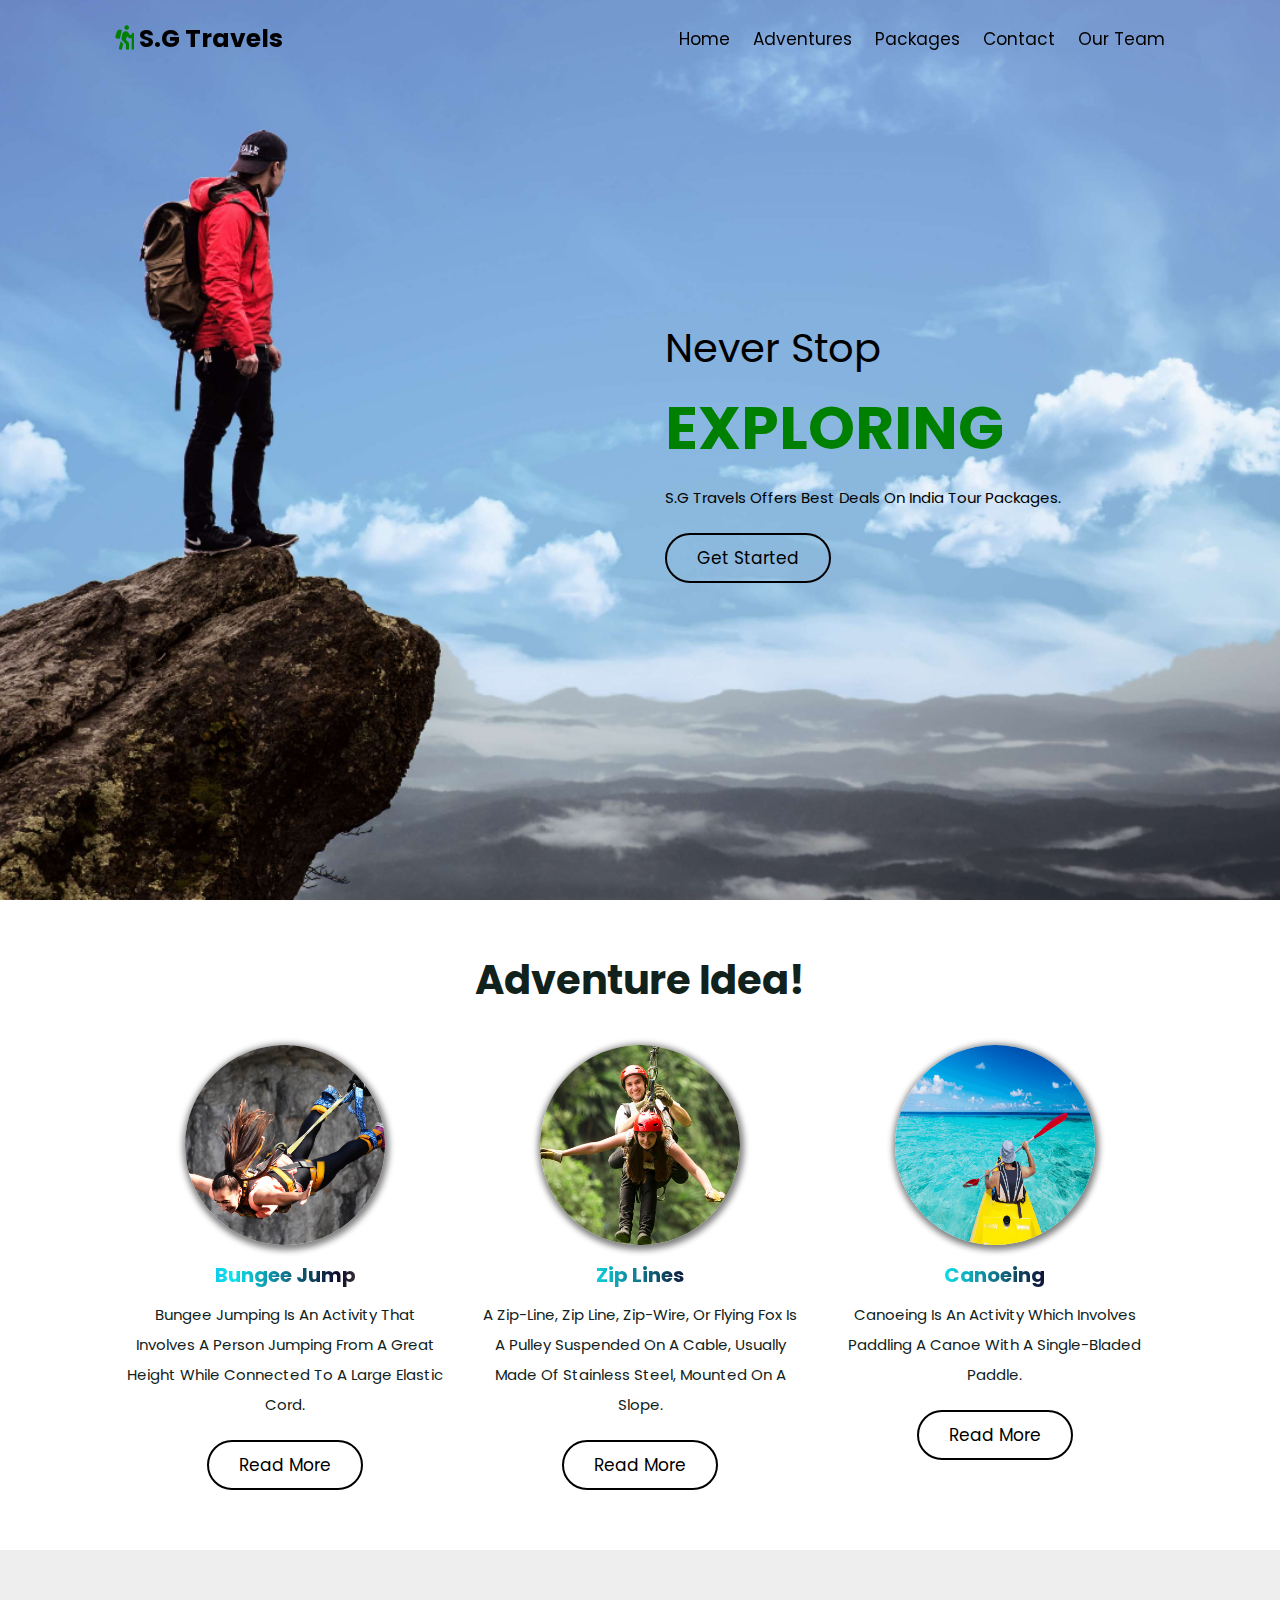
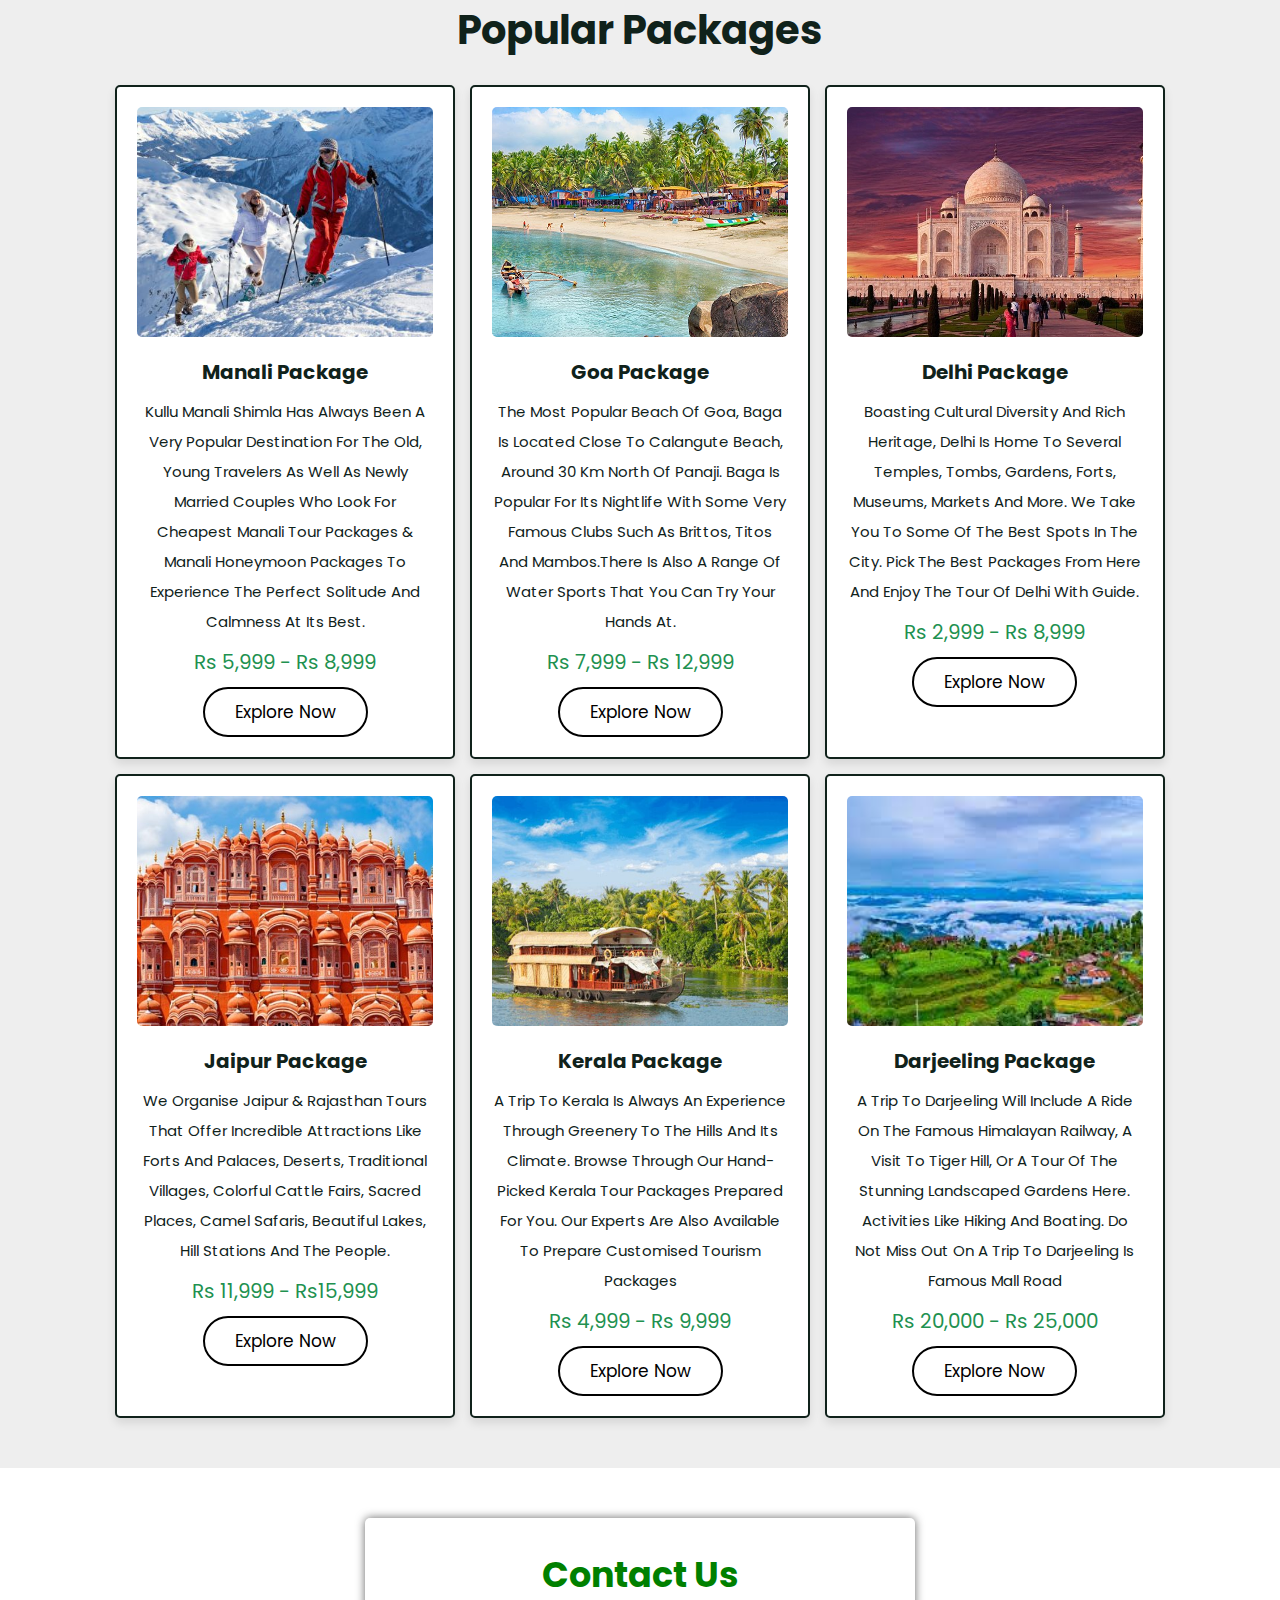
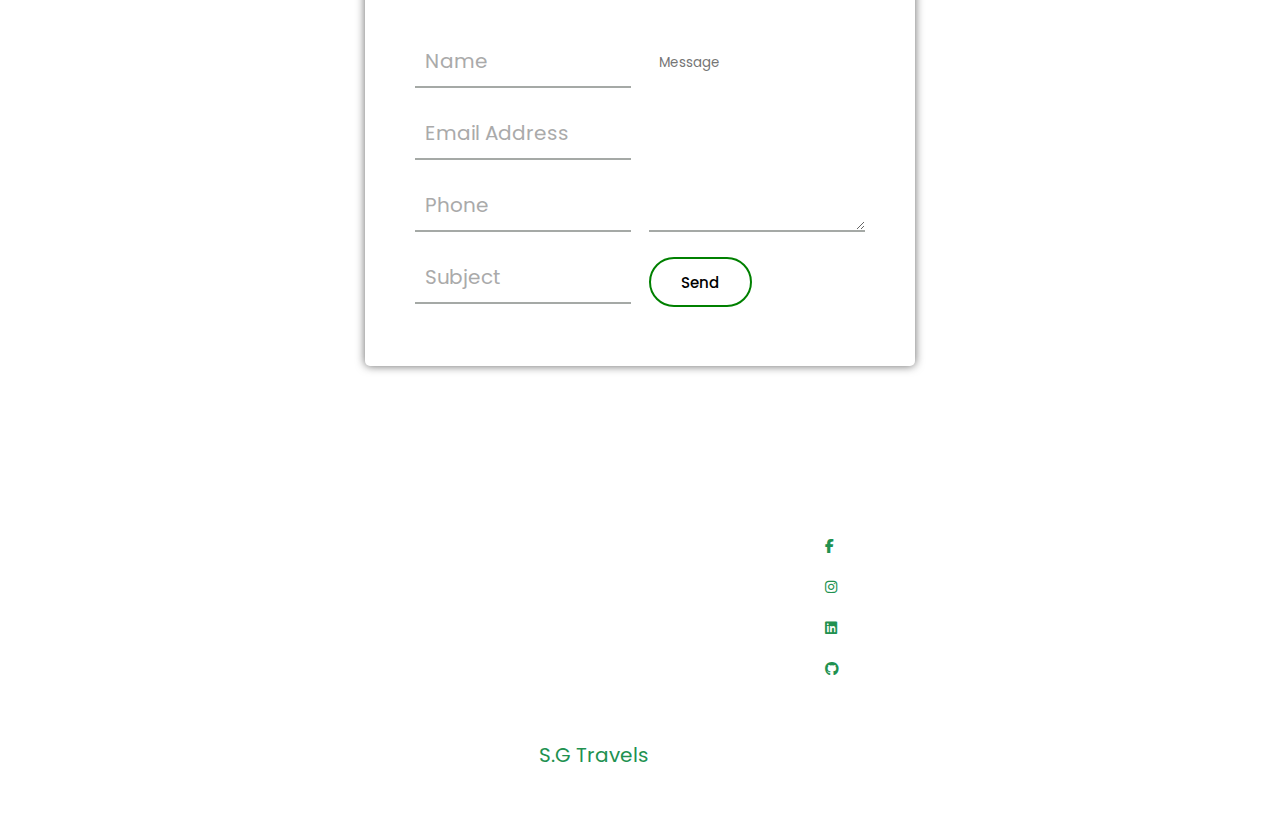
<file: index.html>
<!DOCTYPE html>
<html lang="en">
<head>
    <meta charset="UTF-8">
    <meta name="viewport" content="width=device-width, initial-scale=1.0">
    <title>Tour & Travel</title>
    <link rel="stylesheet" href="https://cdnjs.cloudflare.com/ajax/libs/font-awesome/6.1.1/css/all.min.css">
    <link rel="stylesheet" href="css/style.css">
    <!-- Iconscout Link  -->
    <link rel="stylesheet" href="https://unicons.iconscout.com/release/v2.1.6/css/unicons.css">

</head>
<body>
    <header class="header">
        <a href="#" class="logo"><i class="fas fa-hiking"></i> S.G Travels</a>
        <nav class="navbar">
            <div id="nav-close" class="fas fa-times"></div>
            <a href="#home">home</a>
            <a href="#category">Adventures</a>
            <a href="#packages">packages</a>
            <a href="#contact">contact</a>
            <a href="./team.html">Our Team</a>
        </nav>
       
    </header>

    <div class="search-form">
        <div id="close-search" class="fas fa-times"></div>
        <form action="">
        <input type="search" name="" placeholder="search here..." id="search-box">
        <label for="search-box" class="fas fa-search"></label>
        </form>
    </div>

    <section class="home" id="home">
   
        <div class="wrapper">
           
                <div class="box" style="background: url(images/home1.jpg) no-repeat;">
                <div class="content">
                    <span>never stop</span>
                    <h3>exploring</h3>
                    <p> S.G Travels offers best deals on India tour packages.</p>
                    <a href="#category" class="btn">get started</a>
                </div>
                </div>  
        </div>
    </section>

    <!-- Adventure section -->

    <section class="category" id="category">

        <h1 class="heading">Adventure Idea!</h1>
    
        <div class="box-container">
    
            <div class="box">
                <img src="images/category-1.jpg" alt="BungeeJumpingImg">
                <h3>bungee jump</h3>
                <p>Bungee jumping is an activity that involves a person jumping from a great height while connected to a large elastic cord.</p>
                <a href="https://en.wikipedia.org/wiki/Bungee_jumping" class="btn">read more</a>
            </div>
    
            <div class="box">
                <img src="images/category-2.jpg" alt="ZipLinesImg">
                <h3>zip lines</h3>
                <p>A zip-line, zip line, zip-wire, or flying fox is a pulley suspended on a cable, usually made of stainless steel, mounted on a slope.</p>
                <a href="https://en.wikipedia.org/wiki/Zip_line" class="btn">read more</a>
            </div>
    
            <div class="box">
                <img src="images/category-3.jpg" alt="canoeingImg">
                <h3>Canoeing</h3>
                <p>Canoeing is an activity which involves paddling a canoe with a single-bladed paddle.</p>
                <a href="https://en.wikipedia.org/wiki/Canoeing" class="btn">read more</a>
            </div>
    
        </div>
    
    </section>
    <section class="packages" id="packages">

        <h1 class="heading">popular packages</h1>
    
        <div class="box-container">
    
            <div class="box">
                <div class="image">
                    <img src="images/img-1.jpg" alt="">
                </div>
                <div class="content">
                    <h3>Manali Package</h3>
                    <p>Kullu Manali Shimla has always been a very popular destination for the old, young travelers as well as newly married couples who look for cheapest Manali tour packages &amp; Manali Honeymoon Packages to experience the perfect solitude and calmness at its best.</p>
                    <div class="price">Rs 5,999 - Rs 8,999</div>
                    <a href="#contact" class="btn">explore now</a>
                </div>
            </div>
    
            <div class="box">
                <div class="image">
                    <img src="images/img-2.jpg" alt="">
                </div>
                <div class="content">
                    <h3>Goa Package</h3>
                    <p>The most popular beach of Goa, Baga is located close to Calangute beach, around 30 Km North of Panaji. Baga is popular for its nightlife with some very famous clubs such as Brittos, Titos and Mambos.There is also a range of water sports that you can try your hands at.</p>
                    <div class="price">Rs 7,999 - Rs 12,999</div>
                    <a href="#contact" class="btn">explore now</a>
                </div>
            </div>
    
            <div class="box">
                <div class="image">
                    <img src="images/img-3.jpg" alt="">
                </div>
                <div class="content">
                    <h3>Delhi Package</h3>
                    <p>Boasting cultural diversity and rich heritage, Delhi is home to several temples, tombs, gardens, forts, museums, markets and more. We take you to some of the best spots in the city. Pick the best packages from here and enjoy the tour of Delhi with guide.</p>
                    <div class="price">Rs 2,999 - Rs 8,999</div>
                    <a href="#contact" class="btn">explore now</a>
                </div>
            </div>
    
            <div class="box">
                <div class="image">
                    <img src="images/img-4.jpg" alt="">
                </div>
                <div class="content">
                    <h3>Jaipur Package</h3>

                    <p>We organise Jaipur &amp; Rajasthan tours that offer incredible attractions like Forts and Palaces, Deserts, Traditional Villages, colorful cattle fairs, sacred places, camel safaris, beautiful lakes, hill stations and the people. </p>
                    <div class="price">Rs 11,999 - Rs15,999</div>

                    

                    <a href="#contact" class="btn">explore now</a>
                </div>
            </div>
    
            <div class="box">
                <div class="image">
                    <img src="images/img-5.jpg" alt="">
                </div>
                <div class="content">
                    <h3>Kerala Package</h3>
                    <p>A trip to Kerala is always an experience through greenery to the hills and its climate. Browse through our hand-picked Kerala tour packages prepared for you. Our experts are also available to prepare customised tourism packages</p>
                    <div class="price">Rs 4,999 - Rs 9,999</div>
                    <a href="#contact" class="btn">explore now</a>
                </div>
            </div>
    
            <div class="box">
                <div class="image">
                    <img src="images/img-6.jpg" alt="">
                </div>
                <div class="content">
                    <h3>Darjeeling Package</h3>
                    <p>A trip to Darjeeling will include a ride on the famous Himalayan Railway, a visit to Tiger Hill, or a tour of the stunning landscaped gardens here. Activities like hiking and boating. Do not miss out on a trip to Darjeeling Is famous Mall Road</p>
                    <div class="price">Rs 20,000 - Rs 25,000</div>
                    <a href="#contact" class="btn">explore now</a>
                </div>
            </div>
    
        </div>
    
    </section>
    <section class="contact" id="contact">
    
    <div class="wrapper1">
        <div class="title1">
          <h1>Contact us</h1>
        </div>
        <div class="contact-form">
            <form method = "post" action = "contact_us.php">
          <div class="input-fields">
            
            <input type="text" class="input"  placeholder="Name" name="name">
            <input type="email" class="input"  placeholder="Email Address" name="email" pattern=".+@gmail\.com">
            <input type="phone" class="input"  placeholder="Phone" name="phone">
            <input type="text" class="input"  placeholder="Subject" name="subject">
          </div>
          <div class="msg">
            <textarea placeholder="Message" name="message"></textarea> <br>
            <div class="btn1"><button type="submit">send <i class="uil uil-message"></i></div>
          </div>
          </form>
        </div>
        </div> 
    
    </section>
    <section class="footer">

        <div class="box-container">
    
            <div class="box">
                <h3>Quick links</h3>
                <a href="#home">home</a>    
                <a href="#packages">packages</a>
                <a href="#query">query</a>
            </div>
    
            <div class="box">
                <h3>extra links</h3>
                <a href="#contact">ask questions</a>
                <a href="#">terms of use</a>
                <a href="#">privacy policy</a>
            </div>
    
            <!--<div class="box">
                <h3>contact info</h3>
                <a href="tel:+91 9887091118"> <i class="fas fa-phone"></i> +91 9887091118 </a>
                <a href="mailto: sumitpandey0998@gmail.com"> <i class="fas fa-envelope"></i> sumitpandey0998@gmail.com </a>
                <a href="tel:+91 7983525413"> <i class="fas fa-phone"></i> +91 7983525413 </a>
                <a href="mailto: gauravsingh432@gmail.com"> <i class="fas fa-envelope"></i> gauravsingh432@gmail.com </a>
                <a href="#"> <i class="fas fa-map"></i> Noida, Uttar Pradesh - 201301 </a>
            </div> -->
    
            <div class="box">
                <h3>follow us</h3>
                <a href="https://www.facebook.com/"> <i class="fab fa-facebook-f"></i> facebook </a>
                <a href="https://www.instagram.com/?hl=en"> <i class="fab fa-instagram"></i> instagram </a>
                <a href="https://in.linkedin.com/"> <i class="fab fa-linkedin"></i> linkedin </a>
                <a href="https://github.com/"> <i class="fab fa-github"></i> github </a>
            </div>
        </div>
        <div class="credit">created by <span>S.G Travels</span> | all rights reserved!</div>
    </section>
    <!-- footer section ends -->
    <script src="js/script.js"></script>
</body>
</html>
</file>
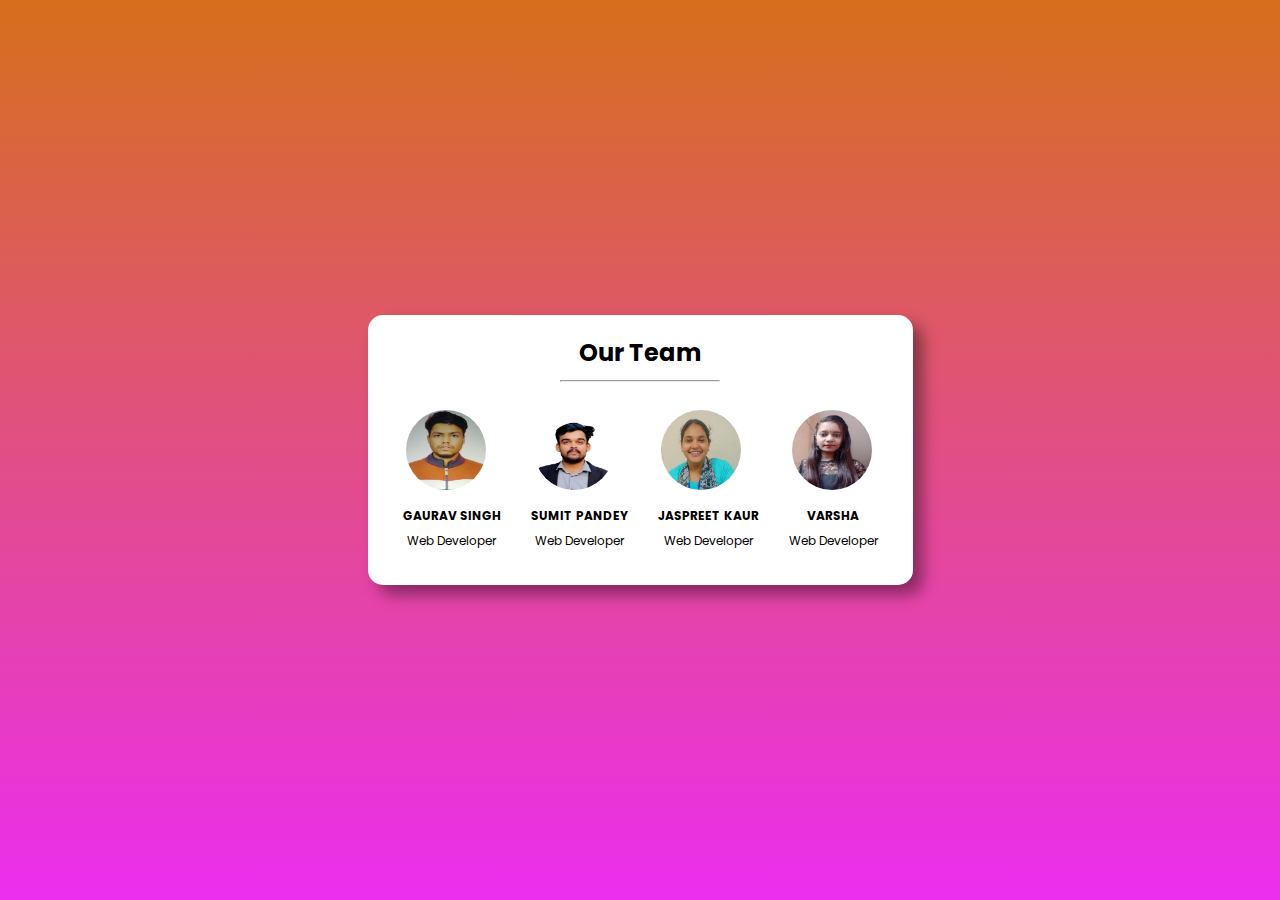
<file: team.html>
<html lang="en">
<head>
    <meta charset="UTF-8">
    <meta http-equiv="X-UA-Compatible" content="IE=edge">
    <meta name="viewport" content="width=device-width, initial-scale=1.0">
    <title>Team Section</title>
    <link rel="stylesheet" href="./css/team.css">
</head>
<body>
    <div class="main-container">
        <h2>Our Team</h2>
        <hr>
        <div class="members">
            <div class="team-member">
                <img src="./images/pic1.jpeg">
                <h4>GAURAV SINGH</h4>
                <p>Web Developer</p>
            </div>
            <div class="team-member">
                <img src="./images/pic2.jpg">
                <h4>SUMIT PANDEY</h4>
                <p>Web Developer</p>
            </div>
            <div class="team-member">
                <img src="./images/pic4.jpeg">
                <h4>JASPREET KAUR</h4>
                <p>Web Developer</p>
            </div>
            <div class="team-member">
                <img src="./images/pic3.jpg">
                <h4>VARSHA</h4>
                <p>Web Developer</p>
            </div>
        </div>
    </div>
   
</body>
</html>
</file>
<file: css/style.css>
@import url("https://fonts.googleapis.com/css2?family=Poppins:ital,wght@0,100;0,300;0,400;0,500;0,600;1,100;1,300&display=swap");

* {
  font-family: "Poppins", sans-serif;
  margin: 0;
  padding: 0;
  box-sizing: border-box;
  outline: none;
  border: none;
  text-decoration: none;
  text-transform: capitalize;
  transition: 0.2s linear;
}
html {
  font-size: 62.5%;
  overflow-x: hidden;
  scroll-behavior: smooth;
  scroll-padding-top: 5rem;
}

section {
  padding: 5rem 9%;
}
.btn {
  margin-top: 1rem;
  display: inline-block;
  border: 0.2rem solid black;
  color: black;
  cursor: pointer;
  background: none;
  font-size: 1.7rem;
  padding: 1rem 3rem;
  border-radius: 40px;
}
.btn:hover {
  background: black;
  color: white;
}
.heading {
  text-align: center;
  margin-bottom: 2.5rem;
  font-size: 4rem;
  color: #10221b;
}
.header {
  position: fixed;
  top: 0;
  left: 0;
  right: 0;
  padding: 2rem 9%;
  z-index: 1000;
  display: flex;
  align-items: center;
}
.header.active {
  background: #fff;
  box-shadow: 0 0.5rem 1rem rgba(0, 0, 0, 0.1);
}
.header .logo {
  margin-right: auto;
  font-size: 2.5rem;
  color: black;
  font-weight: bolder;
}
.wrapper1 {
  margin-left: auto;
  margin-right: auto;
  top: 50%;
  left: 50%;
  width: 100%;
  max-width: 550px;
  padding: 30px;
  border-radius: 5px;
  box-shadow: 0 0 10px rgba(0, 0, 0, 0.6);
}

.wrapper1 .title1 h1 {
  color: green;
  text-align: center;
  margin-bottom: 25px;
  font-size: 3.5rem;
}

.contact-form {
  display: flex;
}

.uil {
  height: 50px;
  width: 50px;
}

.input-fields {
  display: flex;
  flex-direction: column;
  margin-right: 4%;
}

.input-fields,
.msg {
  width: 60%;
}

.input-fields .input,
.msg textarea {
  margin: 10px 0;
  background: transparent;
  border: 0px;
  border-bottom: 2px solid #5f66618f;
  padding: 10px;
  color: black;
  width: 100%;
}

.msg textarea {
  height: 189px;
}
.msg .btn1 {
  margin-top: 1rem;
  display: inline-block;
  border: 0.2rem solid green;
  color: black;
  cursor: pointer;
  font-size: 1.7rem;
  padding: 1rem 3rem;
  border-radius: 40px;
  background: none;
}
.btn1 button[type="submit"] {
  background-color: transparent;
  font-size: 15px;
  font-weight: 500;
}

i {
  color: green;
}

.header .navbar a {
  margin-left: 2rem;
  font-size: 1.7rem;
  color: black;
}
.header .navbar a:hover {
  color: green;
}
.header .navbar #nav-close {
  font-size: 5rem;
  cursor: pointer;
  color: black;
  display: none;
}
.header .icons a,
.header .icons div {
  font-size: 2.5rem;
  margin-left: 2rem;
  cursor: pointer;
  color: black;
}

.header.icons a:hover,
.header.icons div:hover {
  color: green;
}
.header #menu-btn {
  display: none;
}

.search-form {
  position: fixed;
  top: 0;
  left: 0;
  height: 100%;
  width: 100%;
  background: rgba(0, 0, 0, 0.8);
  display: flex;
  align-items: center;
  justify-content: center;
  z-index: 10000;
  transform: translateY(-110%);
}

.search-form.active {
  transform: translateY(0%);
}

#close-search {
  position: absolute;
  top: 1.5rem;
  right: 2.5rem;
  cursor: pointer;
  color: white;
  font-size: 5rem;
}
#close-search:hover {
  color: green;
}

form {
  width: 90vw;
  margin: 0 2rem;
  padding-bottom: 2rem;
  border-bottom: 0.2rem solid white;
  display: flex;
  align-items: center;
}
form input {
  width: 100%;
  font-size: 2rem;
  color: white;
  text-transform: none;
  background: none;
  padding-right: 2rem;
}

form input::placeholder {
  color: #aaa;
}

form label {
  font-size: 3rem;
  cursor: pointer;
  color: white;
}
form label:hover {
  color: green;
}
.home {
  padding: 0;
}
.home .box {
  min-height: 100vh;
  display: flex;
  align-items: center;
  background-size: cover !important;
  background-position: center !important;
  justify-content: flex-end;
  padding: 2rem 9%;
}

.home .content {
  width: 50rem;
}
.home .content span {
  font-size: 4rem;
  color: black;
}
.home .content h3 {
  font-size: 6rem;
  color: green;
  padding-top: 0.5rem;
  text-transform: uppercase;
}
.home .content p {
  line-height: 2;
  color: black;
  font-size: 1.5rem;
  padding: 1rem 0;
}
.category .box-container {
  display: -ms-grid;
  display: grid;
  -ms-grid-columns: (minmax(29rem, 1fr)) [auto-fit];
  grid-template-columns: repeat(auto-fit, minmax(29rem, 1fr));
  gap: 1.5rem;
}

.category .box-container .box {
  text-align: center;
  padding: 1rem;
}
.category .box-container .box img {
  height: 20rem;
  width: 20rem;
  border-radius: 50%;
  margin-bottom: 1rem;
  box-shadow: 1px 2px 6px 3px grey;
}
.category .box-container .box h3 {
  font-size: 2rem;
  background: linear-gradient(to right, #2545fc,
  #0de3eb, #100a2e, #eedd44);
  -webkit-text-fill-color: transparent;
  -webkit-background-clip: text;
}

.category .box-container .box p {
  font-size: 1.5rem;
  color: #10221b;
  padding: 1rem 0;
  line-height: 2;
}
.packages {
  background: #eee;
}

.packages .box-container {
  display: -ms-grid;
  display: grid;
  -ms-grid-columns: (minmax(32rem, 1fr)) [auto-fit];
  grid-template-columns: repeat(auto-fit, minmax(32rem, 1fr));
  gap: 1.5rem;
}

.packages .box-container .box {
  text-align: center;
  background: #fff;
  border: 0.2rem solid #10221b;
  -webkit-box-shadow: 0 0.5rem 1rem rgba(0, 0, 0, 0.1);
  box-shadow: 0 0.5rem 1rem rgba(0, 0, 0, 0.1);
  border-radius: 0.5rem;
}

.packages .box-container .box:hover {
  background: #10221b;
}

.packages .box-container .box:hover .content > * {
  color: #fff;
}

.packages .box-container .box:hover .btn {
  border-color: #fff;
}

.packages .box-container .box:hover .btn:hover {
  background: #fff;
  color: #10221b;
}

.packages .box-container .box .image {
  height: 25rem;
  overflow: hidden;
  padding: 2rem;
  padding-bottom: 0;
  border-radius: 0.5rem;
}

.packages .box-container .box .image img {
  height: 100%;
  width: 100%;
  -o-object-fit: cover;
  object-fit: cover;
  border-radius: 0.5rem;
}

.packages .box-container .box .content {
  padding: 2rem;
}

.packages .box-container .box .content h3 {
  font-size: 2rem;
  color: #10221b;
}

.packages .box-container .box .content p {
  font-size: 1.5rem;
  color: #10221b;
  padding: 1rem 0;
  line-height: 2;
}

.packages .box-container .box .content .price {
  font-size: 2rem;
  color: #219150;
}

.footer {
  background: -webkit-gradient(
      linear,
      left top,
      left bottom,
      from(rgba(0, 0, 0, 0.5)),
      to(rgba(0, 0, 0, 0.5))
    ),
    url(../images/footer-bg.jpg) no-repeat;
  background: linear-gradient(rgba(0, 0, 0, 0.5), rgba(0, 0, 0, 0.5)),
    url(../images/footer.jpg) no-repeat;
  background-size: cover;
  background-position: center;
  background-attachment: fixed;
}

.footer .box-container {
  display: -ms-grid;
  display: grid;
  -ms-grid-columns: (minmax(25rem, 1fr)) [auto-fit];
  grid-template-columns: repeat(auto-fit, minmax(25rem, 1fr));
  gap: 1.5rem;
}

.footer .box-container .box h3 {
  font-size: 2rem;
  padding: 1.5rem 0;
  color: #fff;
}

.footer .box-container .box a {
  display: block;
  font-size: 1.4rem;
  color: #fff;
  padding: 1rem 0;
}

.footer .box-container .box a i {
  color: #219150;
  padding-right: 0.5rem;
}

.footer .box-container .box a:hover {
  color: #219150;
}

.footer .box-container .box a:hover i {
  padding-right: 2rem;
}

.footer .credit {
  text-align: center;
  margin-top: 2.5rem;
  padding: 1rem;
  padding-top: 2.5rem;
  font-size: 2rem;
  color: #fff;
}

.footer .credit span {
  color: #219150;
}

@media (max-width: 1200px) {
  .header {
    padding: 2rem;
  }
  section {
    padding: 3rem 2rem;
  }
}

@media (max-width: 991px) {
  html {
    font-size: 55%;
  }
  .home .box {
    padding: 2rem;
    justify-content: center;
    background-position: right !important;
  }
  .home .box .conent {
    text-align: center;
  }
  .home .box .conent span {
    font-size: 3rem;
  }
  .home .box .conent h3 {
    font-size: 4rem;
  }
}
@media (max-width: 768px) {
  .header #menu-btn {
    display: inline-block;
  }
  .header .navbar {
    position: fixed;
    top: 0;
    left: -110%;
    background: white;
    z-index: 10000;
    width: 35rem;
    height: 100%;

    display: flex;
    flex-flow: column;
    align-items: center;
    justify-content: center;
  }
  .header .navbar.active {
    left: 0;
    box-shadow: 0 0 0 100vw rgba(0, 0, 0, 0.8);
  }
  .header .navbar a {
    margin: 1rem 0;
    font-size: 3rem;
  }
  .header .navbar #nav-close {
    display: block;
    position: absolute;
    top: 1rem;
    right: 2rem;
  }
  .contact-form {
    flex-direction: column;
  }
  .msg textarea {
    height: 80px;
  }
  .input-fields,
  .msg {
    width: 100%;
  }
  .input, textarea {
    width: 60vw !important;
  }
  .msg {
    margin-left: -20px;
  }
  form {
    flex-direction: column;
    width: 70vw;
  }
}

@media (max-width: 450px) {
  html {
    font-size: 50%;
  }
  .heading {
    font-size: 3rem;
  }
    .input, textarea {
    width: 70vw !important;
  }
  form {
    width: 50vw;
  }
  .wrapper1 {
    padding: 10px;
  }
}
</file>
<file: css/team.css>
@import url('https://fonts.googleapis.com/css2?family=Noto+Sans:wght@700&family=Poppins:wght@400;500;600&display=swap');

* {
    margin: 0;
    padding: 0;
    box-sizing: border-box;
    font-family: "Poppins", sans-serif;
}

body {
    display: flex;
    justify-content: center;
    align-items: center;
    width: 100%;
    height: 100vh;
    background: linear-gradient(#d66f1b 0%, #ec2eef 100%);
}

.main-container {
    background: #fff;
    border-radius: 15px;
    margin: 1rem;
    padding: 20px;
    box-shadow: 10px 10px 15px rgba(0, 0, 0, 0.4);
}

h2 {
    text-align: center;
}

hr {
    width: 10rem;
    margin: 10px auto;
}

.members {
    display: flex;
    justify-content: center;
    flex-wrap: wrap;
}

.team-member {
    margin: 8px;
    transition: all .3s ease;
    cursor: pointer;
}

.team-member:hover {
    transform: scale(1.1);
}

img {
    width: 80px;
    height: 80px;
    border-radius: 50%;
    margin: 10px;
}

h4,
p {
    text-align: center;
    font-size: 12px;
    margin: 7px;
}
</file>
